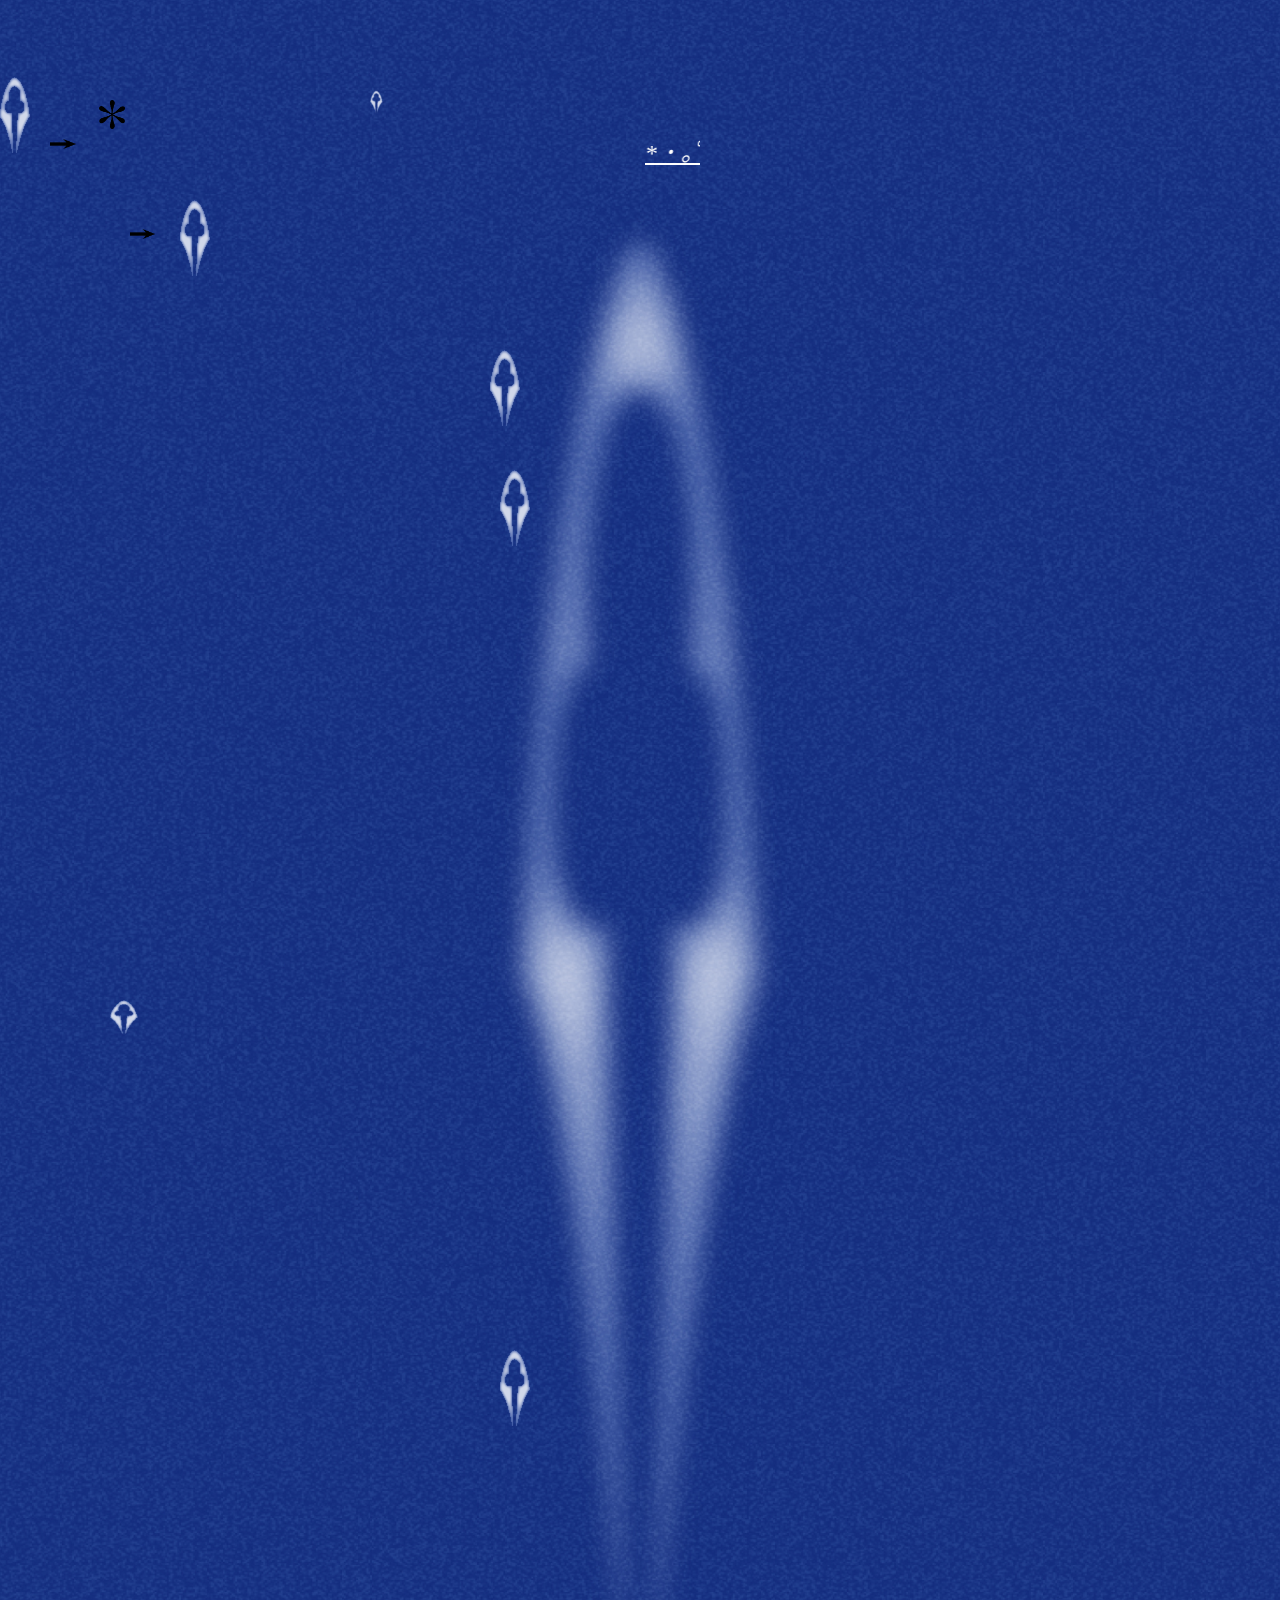
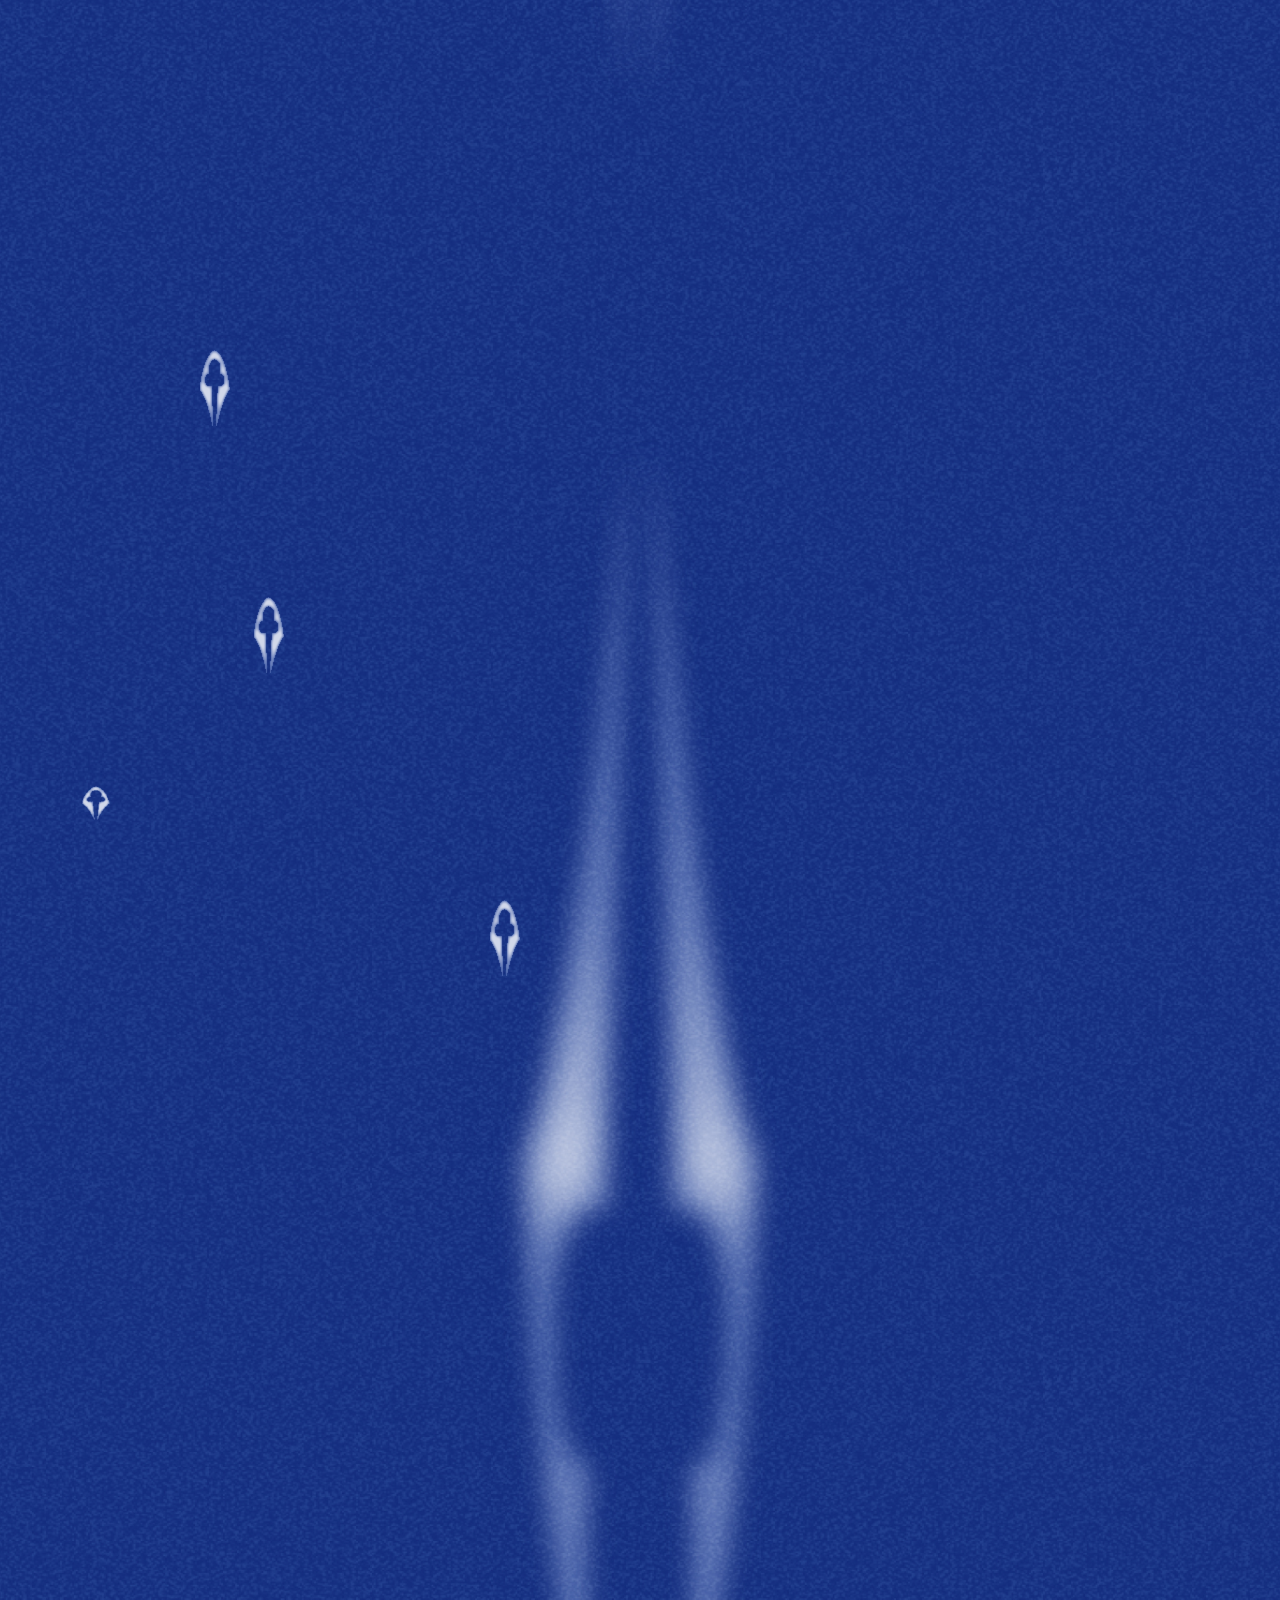
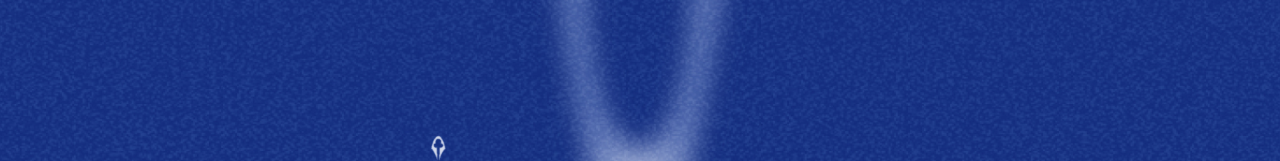
<file: index.html>
<!DOCTYPE html>
<html lang="ko">
  <head>
    <meta charset="UTF-8">
    <title>cells not otherwise specified by mist and mosaic</title>
    <style> 
    
    
    
    
    </style>
    <link rel="stylesheet" href="index.css" type="text/css">

      


    
    <meta name="viewport" content="width=device-width, initial-scale=1.0">


    
    
  </metaname>
  </head>
  <body>
    <header></header>
    <main></main>

    <img src="arrow.png" class="arrow2">
    <img src="arrow.png" class="arrow1">
    <img src="star.png" class="star1">


    <div class="performance">
      
      <a href="https://forms.gle/8JAP47YVd5F4GaJA9"><marquee  behavior="alternative" height="40px"><font color="white" size="5"><i><u>* ･ ｡ﾟ *.｡　･세 다리와 구멍 난 푸른 노란 눈, * ･ ｡ﾟ *.｡ ｡★　･ cells not otherwise specified 전시 연계 퍼포먼스 초대 링크 여기를 클릭* ･ ｡ﾟ *.｡･ </u></i></font></marquee></a>
    
    </div>
    

  


    <script type='text/javascript'>
      // 처음 이미지가 만들어질 곳을 정합니다. 왼쪽에서 10, 화면상단에서 20 만큼의 위치에 이미지를 놓아보겠습니다.
      
      
      function getLeft(o){
      return parseInt(o.style.left.replace('px', ''));
      }
      function getTop(o){
      return parseInt(o.style.top.replace('px', ''));
      }
      
      // 이미지를 움직이는 함수를 만들어 보겠습니다.
      // 처음있던 위치애서, 움직인값의 좌표만큼을 더해줍니다.
      function moveDrag(e){
      var e_obj = window.event? window.event : e;
      var dmvx = parseInt(e_obj.clientX + img_L);
      var dmvy = parseInt(e_obj.clientY + img_T);
      targetObj.style.left = dmvx +"px";
      targetObj.style.top = dmvy +"px";
      return false;
      }
      
      // 드래그를 시작하는 함수 입니다.
      // 마지막으로 움직인 좌표값에서, 이전움직였던 좌표값을 빼줍니다. == 움직인 좌표를 나타냅니다.
      // 움직였던 좌표에서 처음 드래그를 시작했던 좌표를 빼줍니다. 움직인 좌표를 나타내줍니다
      function startDrag(e, obj){
      targetObj = obj;
      var e_obj = window.event? window.event : e;
      img_L = getLeft(obj) - e_obj.clientX;
      img_T = getTop(obj) - e_obj.clientY;
      
      document.onmousemove = moveDrag;
      document.onmouseup = stopDrag;
      if(e_obj.preventDefault)e_obj.preventDefault();
      }
      
      // 드래그를 정지하는 함수 입니다.
      function stopDrag(){
      document.onmousemove = null;
      document.onmouseup = null;
      }
      </script>
      
      <div class="cell_drag">
     <a href="cell1.html"> <img src="cell1.png" style="position:absolute; left:180px; top:200px; cursor:pointer; cursor:move; border:0" onmousedown="startDrag(event, this)"></a> 
     <a href="cell1.html"><img src="cell2.png" style="position:absolute; left:110px; top:1000px; cursor:pointer; cursor:move; border:0" onmousedown="startDrag(event, this)"></a> 
      <a href="cell1.html"><cell1.png" style="position:absolute; left:179px; top:1090px; cursor:pointer; cursor:move; border:0" onmousedown="startDrag(event, this)"></a>
      <img src="cell1.png" style="position:random; left:400px; top:1080px; cursor:pointer; cursor:move; border:0" onmousedown="startDrag(event, this)">
      <img src="cell1.png" style="position:absolute; left:254px; top:2197px; cursor:pointer; cursor:move; border:0" onmousedown="startDrag(event, this)">
      <img src="cell2.png" style="position:absolute; left:82px; top:2386px; cursor:pointer; cursor:move; border:0" onmousedown="startDrag(event, this)">
      <a href="cell1.html"><img src="cell3.png" style="position:absolute; left:430px; top:3335px; cursor:pointer; cursor:move; border:0" onmousedown="startDrag(event, this)"></a>
      <img src="cell4.png" style="position:absolute; left:370px; top:90px; cursor:pointer; cursor:move; border:0" onmousedown="startDrag(event, this)">
      <img src="cell1.png" style="position:absolute; left:500px; top:470px; cursor:pointer; cursor:move; border:0" onmousedown="startDrag(event, this)">
      <img src="cell1.png" style="position:absolute; left:500px; top:1350px; cursor:pointer; cursor:move; border:0" onmousedown="startDrag(event, this)">
      <a href="cell1.html"><img src="cell1.png" style="position:absolute; left:490px; top:2500px; cursor:pointer; cursor:move; border:0" onmousedown="startDrag(event, this)"></a>
      <img src="cell1.png" style="position:absolute; left:200px; top:1950px; cursor:pointer; cursor:move; border:0" onmousedown="startDrag(event, this)">
      <a href="cell1.html"><img src="cell1.png" style="position:absolute; left:490px; top:350px; cursor:pointer; cursor:move; border:0" onmousedown="startDrag(event, this)"></a>
    </div>


  </body>
</file>
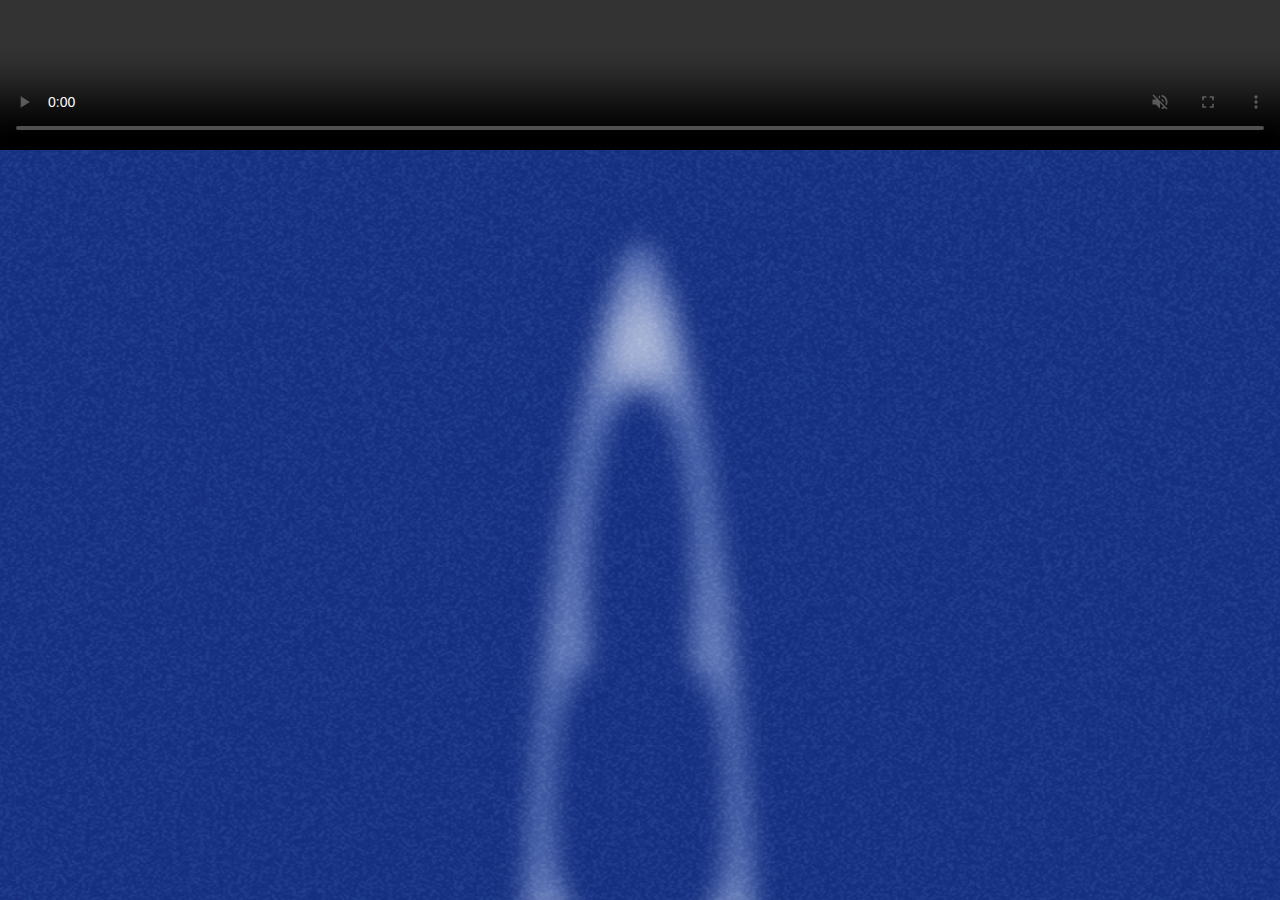
<file: cell top.html>
<!DOCTYPE html>
<html lang="ko">
  <head>
    <meta charset="UTF-8">
    <title>cells not otherwise specified by mist and mosaic</title>

    <style>
  /* 스타일 넣가 */
    </style>


    <link rel="stylesheet" href="index.css" type="text/css">
    <metaname "vewpoint">
    
    
    </metaname>
  </head>


  <body>

    <video width="100%" height="auto" autoplay loop muted controls>

    </video> <source src="비디오 파일 경로" type="video/mp4">
  </video>


  </body>
</file>
<file: index.css>
@charset "utf-8";
* {
  margin: 0px;
  padding: 0px;
}

body {
  background-image: url("cells-web-background.jpg");
  background-repeat: repeat;
  background-size: cover;
}


.performance {
  
  position: relative;
  width: 600px;
  top: 100px;
  left: 100px;
}


.arrow2 {
  position: relative;
  width:2%;
  top:120px;
  left: 50px;
}

.arrow1 {
  position: relative;
  width:2%;
 top: 210px;
 left:100px;
}

.star1 {
  position: relative;
  width:2%;
 top: 100px;
 left:40px;
}








.performance {
  animation: transitionIn 3s;
}

.cell_drag {
  animation: transitionIn 5s;
}

@keyframes transitionIn {
  from {
  opacity: 0;
  }

  to {
    opacity: 1;
  }
}
</file>
